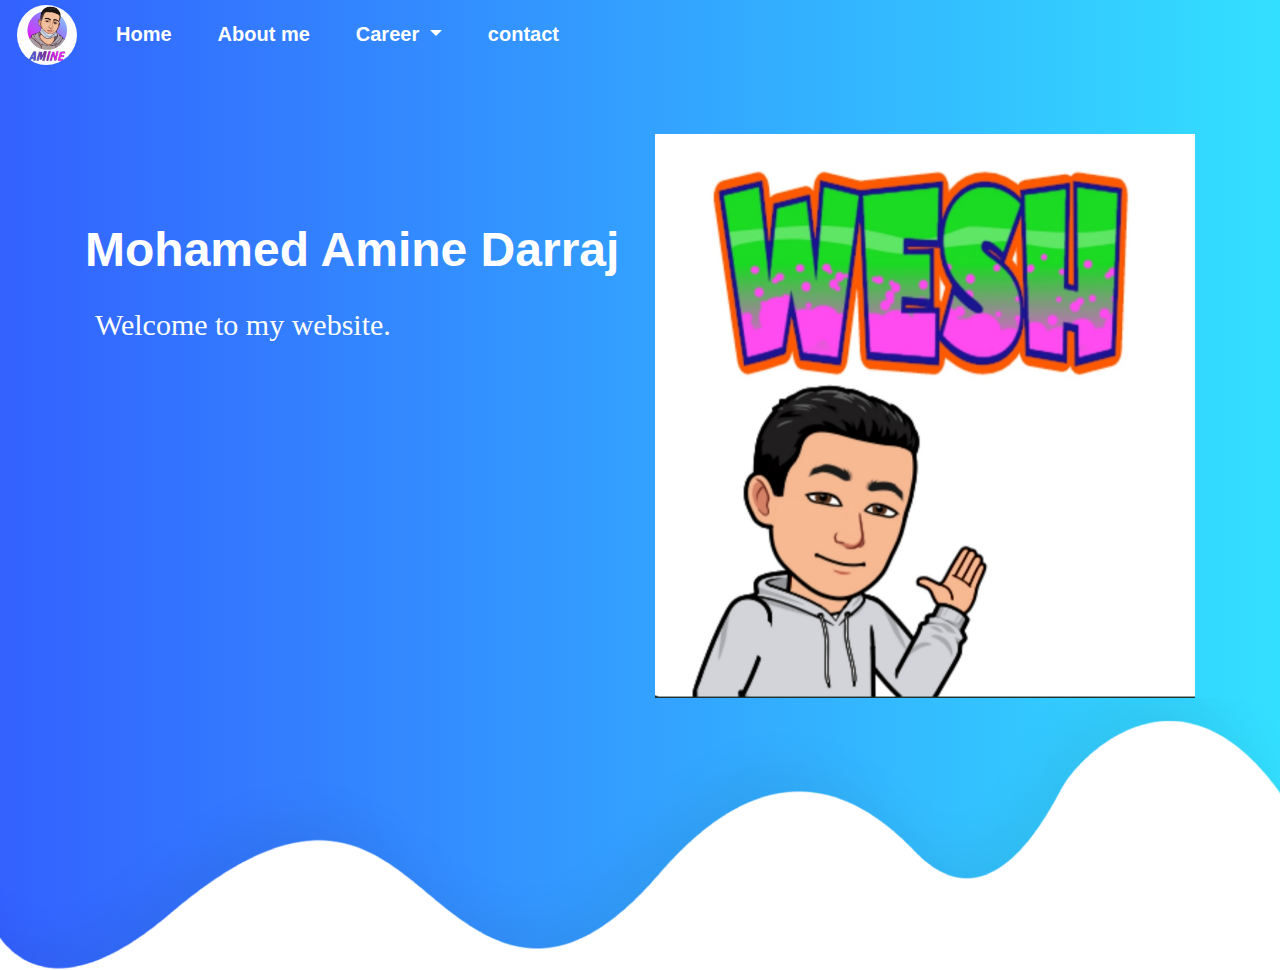
<file: index.html>
<html lang="en">
<head>
    <meta charset="UTF-8">
    <meta http-equiv="X-UA-Compatible" content="IE=edge">
    <meta name="viewport" content="width=device-width, initial-scale=1.0">
    <title>Document</title>
    <link href="https://cdn.jsdelivr.net/npm/bootstrap@5.1.3/dist/css/bootstrap.min.css" rel="stylesheet" integrity="sha384-1BmE4kWBq78iYhFldvKuhfTAU6auU8tT94WrHftjDbrCEXSU1oBoqyl2QvZ6jIW3" crossorigin="anonymous">
    <link rel="stylesheet" href="style/index.css">
    <link rel="stylesheet" href="css/bootstrap.css">
	<script src="https://code.jquery.com/jquery-3.5.1.slim.min.js"></script>
	<script src="https://stackpath.bootstrapcdn.com/bootstrap/4.0.0/js/bootstrap.min.js"></script>
	<link rel="stylesheet" href="https://stackpath.bootstrapcdn.com/font-awesome/4.7.0/css/font-awesome.min.css">
  <link rel="shortcut icon" type="image/png" href="logo2.jpg">
</head>
<body>
    
    <nav class="navbar navbar-expand-lg navbar-light bg-light">
        <div class="container-fluid">
          <a class="navbar-brand" href="#"><img src="logo2.jpg"/></a>
          <button class="navbar-toggler" type="button" data-bs-toggle="collapse" data-bs-target="#navbarNavDropdown" aria-controls="navbarNavDropdown" aria-expanded="false" aria-label="Toggle navigation">
            <span class="navbar-toggler-icon"></span>
          </button>
          <div class="collapse navbar-collapse" id="navbarNavDropdown">
            <ul class="navbar-nav">
              <li class="nav-item">
                <a class="nav-link active" aria-current="page" href="index.html">Home</a>
              </li>
              <li class="nav-item">
                <a class="nav-link" href="page2.html" target="_blank"  >About me</a>
              </li>
              <li class="nav-item dropdown">
                <a class="nav-link dropdown-toggle" href="#" id="navbarDropdownMenuLink" role="button" data-bs-toggle="dropdown" aria-expanded="false">
                  Career
                </a>
                <ul class="dropdown-menu" aria-labelledby="navbarDropdownMenuLink">
                  <li><a class="dropdown-item" href="page3.html" target="_blank">Studies</a></li>
                  <li><a class="dropdown-item" href="page4.html" target="_blank">Hobbies</a></li>
                  </ul>
              </li>
              <li class="nav-item">
                <a class="nav-link" href="page5.html" target="_blank">contact</a>
              </li>
            </ul>
          </div>
        </div>
      </nav>
      <section id="banner">
        <div class="container">
        <div class="row">
        <div class="col-md-6">
            <p class="promo-title">Mohamed Amine Darraj </p>
            <div class="tfou"><p>Welcome to my website.</p></div>
        </div>
            <div class="col-md-6 text-center">
            
            <div id="carouselExampleControls" class="carousel slide" data-ride="carousel">
      <div class="carousel-inner">
        <div class="carousel-item active">
          <img src="imag1.jpg" class="d-block w-100">
        </div>
        <div class="carousel-item">
          <img src="imag2.jpg" class="d-block w-100">
        </div>
        <div class="carousel-item">
          <img src="imag3.jpg" class="d-block w-100">
        </div>
      </div>
      <a class="carousel-control-prev" href="#carouselExampleControls" role="button" data-slide="prev">
        <span class="carousel-control-prev-icon" aria-hidden="true"></span>
        <span class="sr-only">Previous</span>
      </a>
      <a class="carousel-control-next" href="#carouselExampleControls" role="button" data-slide="next">
        <span class="carousel-control-next-icon" aria-hidden="true"></span>
        <span class="sr-only">Next</span>
      </a>
    </div>
            
            </div>
        </div>
        </div>
        <img src="wave.jpg" class="bottom-img">
    </section>  
      <script src="https://cdn.jsdelivr.net/npm/bootstrap@5.1.3/dist/js/bootstrap.bundle.min.js" integrity="sha384-ka7Sk0Gln4gmtz2MlQnikT1wXgYsOg+OMhuP+IlRH9sENBO0LRn5q+8nbTov4+1p" crossorigin="anonymous"></script>
      
	<script src="js/bootstrap.bundle.js">

  </script>
</body>
</html>
</file>
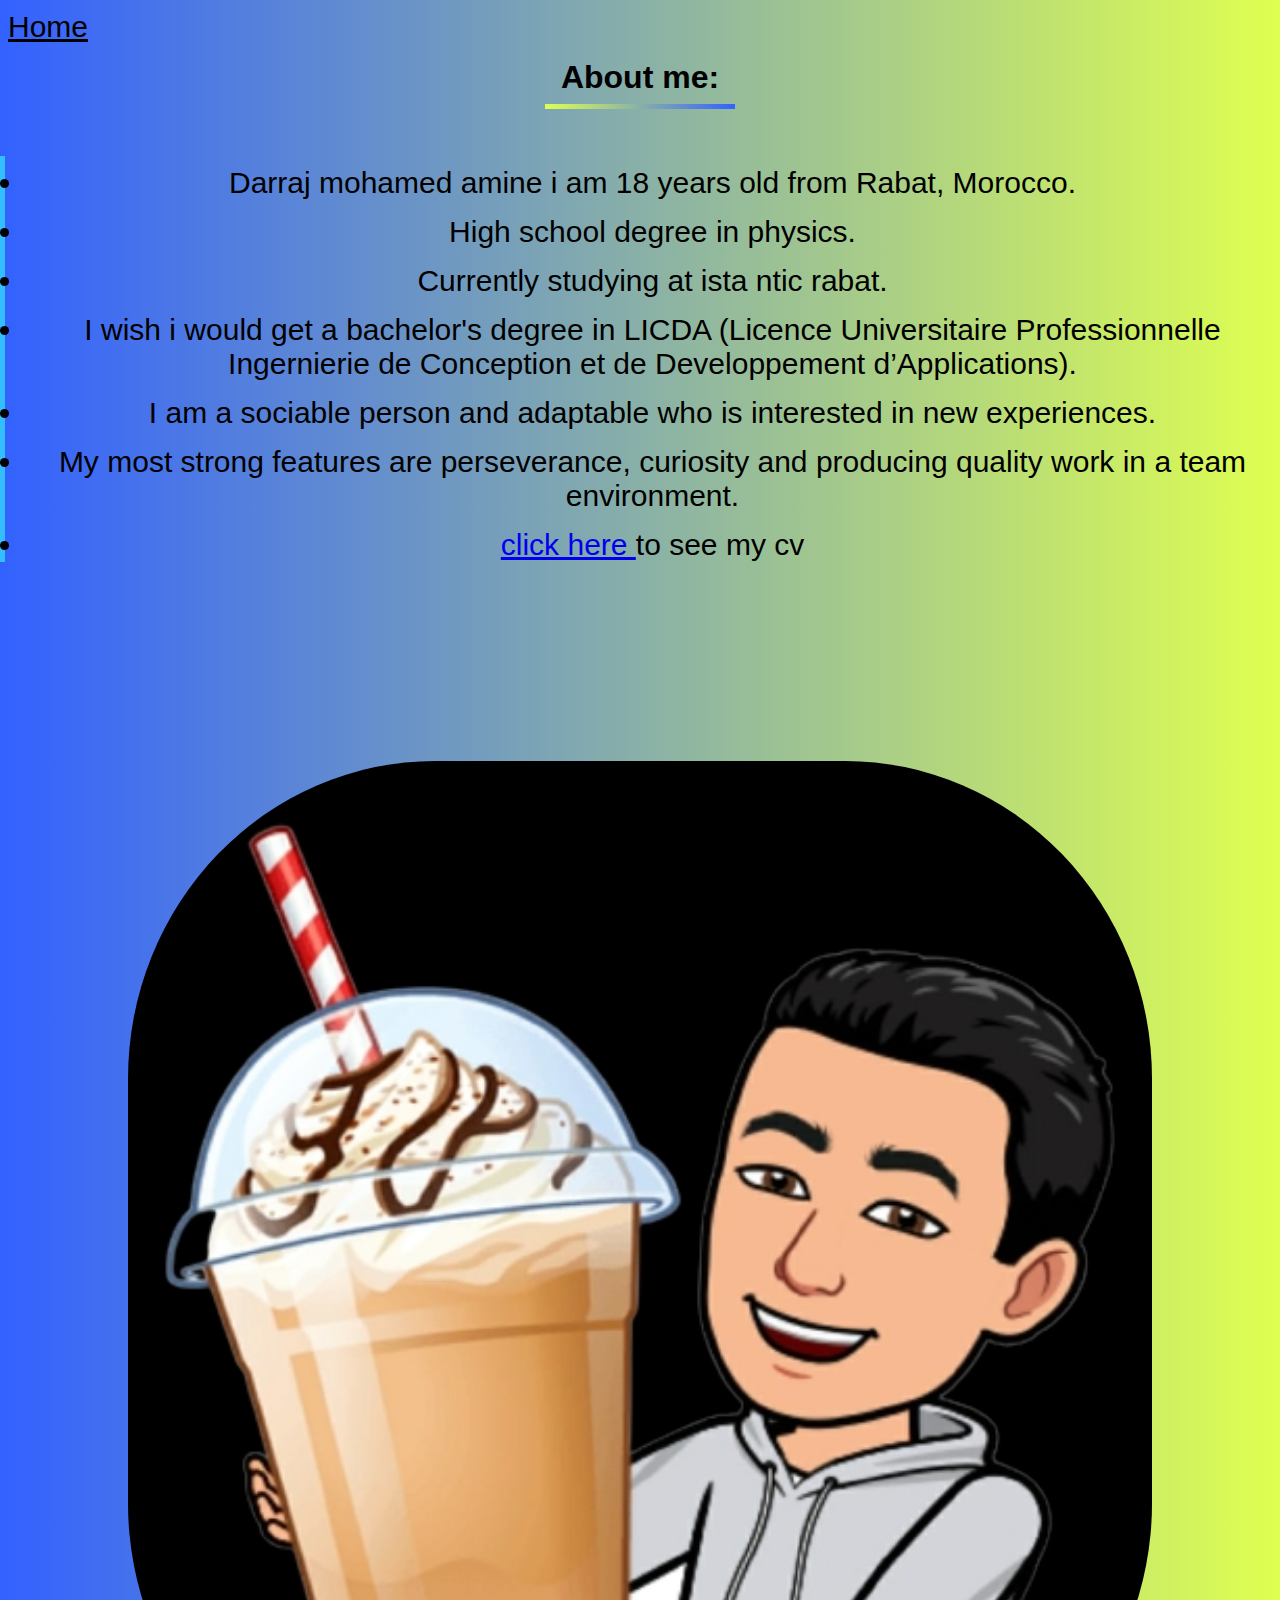
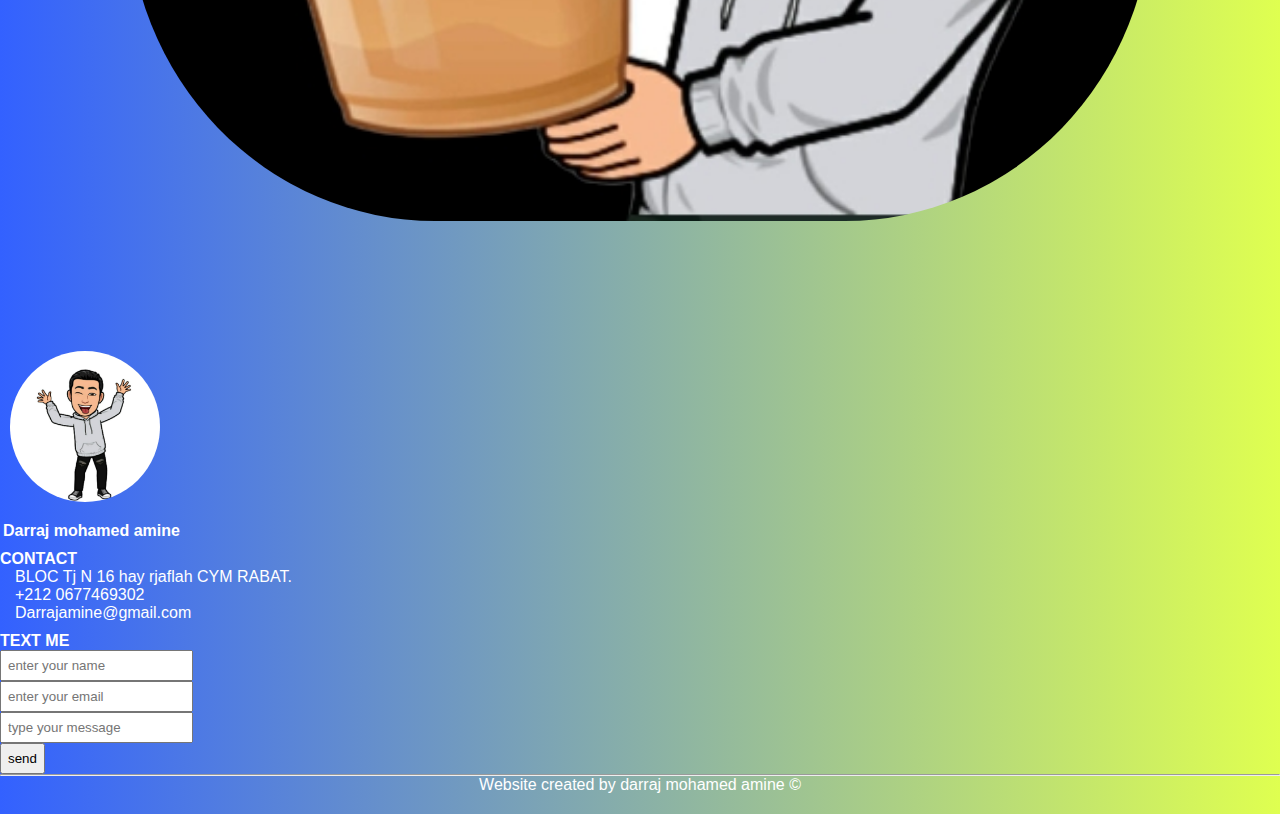
<file: page2.html>
<html lang="en">
<head>
    <meta charset="UTF-8">
    <meta http-equiv="X-UA-Compatible" content="IE=edge">
    <meta name="viewport" content="width=device-width, initial-scale=1.0">
    <title>Document</title>
    <link href="https://cdn.jsdelivr.net/npm/bootstrap@5.0.2/dist/css/bootstrap.min.css" rel="stylesheet" integrity="sha384-EVSTQN3/azprG1Anm3QDgpJLIm9Nao0Yz1ztcQTwFspd3yD65VohhpuuCOmLASjC" crossorigin="anonymous">
    <link rel="stylesheet" href="style/style2.css">
    <link rel="shortcut icon" type="image/png" href="logo2.jpg">
    

</head>
<body>
        <ul>
            <li class="nav-item">
                <a class="nav-link active Home" aria-current="page" href="index.html" >Home</a>
            </li>
        </ul>
        <section id="about-me">
           
            <div class="container">
                <h1 class="title text-center">About me:</h1>
            <div class="row">
            <div class="col-md-5 about-me">
                <ul>
                    <li>Darraj mohamed amine i am 18 years old from Rabat, Morocco.</li>
                    <li>High school degree in physics.</li>
                    <li>Currently studying at ista ntic rabat.
                    </li>
                    <li>I wish i would get a bachelor's degree in
                    LICDA (Licence Universitaire Professionnelle
                    Ingernierie de Conception et de Developpement d’Applications).</li>
                    <li>I am a sociable person and adaptable who is interested in
                    new experiences.</li>
                    <li>My most
                    strong features are perseverance, curiosity and
                    producing quality work in
                    a team environment.</li>
                    <li>
                        <a href="cv darraj.pdf" target="_blanck">click here </a> to see my cv
                    </li>
                        
                    
                </ul>
            	
            </div>
            <div class="col-md-6">
                <img src="imag4.jpg" class="img-fluid">
            </div>
            </div>
            
        </div>
        </section>
        <section id="footer">
            	
        
            <div class="row bg-dark text-light p-5">
            <div class="col-md-4 footer-box" >
                <img src="img.jpg" id="logo">
                <p class="TTT">Darraj mohamed amine</p>
            </div>	
            <div class="col-md-4 footer-box">
                <p><b>CONTACT</b></p>
                <p><i class="fa fa-map-marker"></i>BLOC Tj N 16 hay rjaflah CYM RABAT.</p>
                <p><i class="fa fa-phone"></i>+212 0677469302</p>
                <p class="fre"><i class="fa fa-envelope-o"></i>Darrajamine@gmail.com</p>
            </div>
            <div class="col-md-4 footer-box">
                <p><b>TEXT ME</b></p>
                <input type="text" placeholder="enter your name"><br>
                <input type="text" placeholder="enter your email"><br>
                <input type="text" placeholder="type your message"><br>
                <input type="submit" value="send">
            </div>	
            <div>
                <hr >
                <p class="copyright">Website created by darraj mohamed amine &copy</p>
            
        </section>
        <script src="smooth-scroll.js">
            var scroll = new SmoothScroll('a[href*="#"]');
        </script>
        
</body>

</html>
</file>
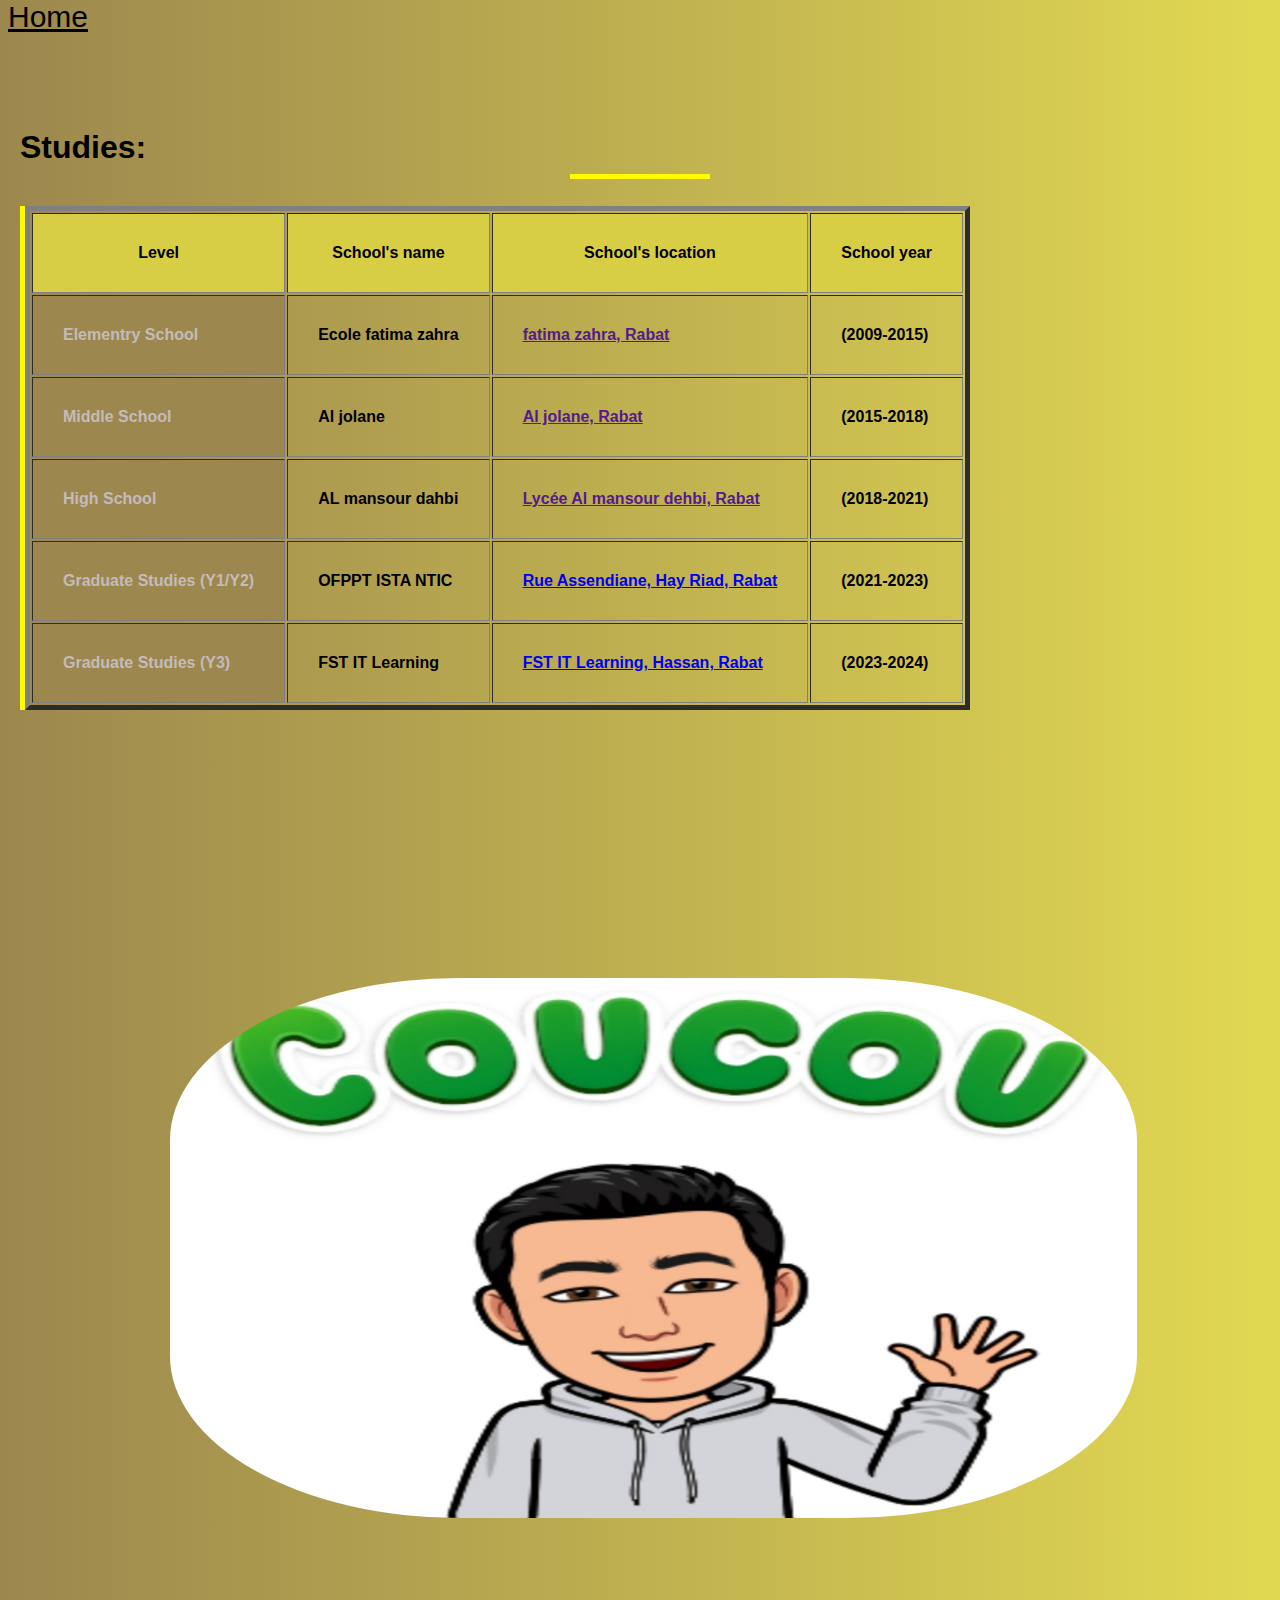
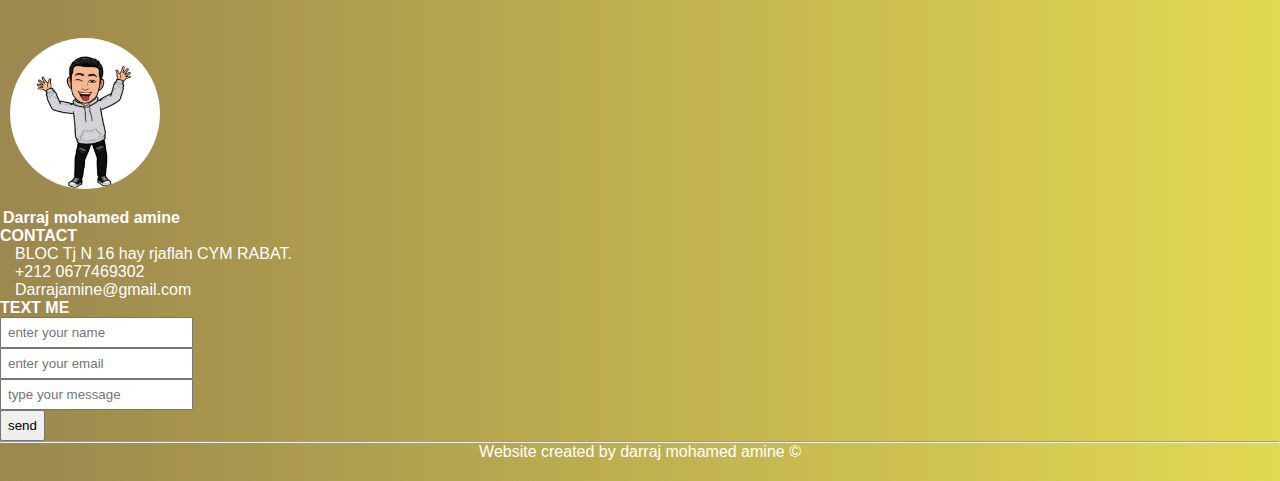
<file: page3.html>
<html lang="en">
    <head>
        <meta charset="UTF-8">
        <meta http-equiv="X-UA-Compatible" content="IE=edge">
        <meta name="viewport" content="width=device-width, initial-scale=1.0">
        <title>Document</title>
        <link href="https://cdn.jsdelivr.net/npm/bootstrap@5.0.2/dist/css/bootstrap.min.css" rel="stylesheet" integrity="sha384-EVSTQN3/azprG1Anm3QDgpJLIm9Nao0Yz1ztcQTwFspd3yD65VohhpuuCOmLASjC" crossorigin="anonymous">
        <link rel="stylesheet" href="style/style3.css">
        <link rel="shortcut icon" type="image/png" href="logo2.jpg">
    </head>
    <body>
        <ul>
            <li class="nav-item">
                <a class="nav-link active Home" aria-current="page" href="index.html" >Home</a>
            </li>
        </ul>
        <section id="studies">
            
            <div class="container">
                <h1 class="title1 text-center"> Studies:</h1>
            <div class="row">
            <div class="col-md-6 studies">
            <table id="customers" border="5px">
                <tr>
                    <th>Level</th>
                    <th>School's name</th>
                    <th>School's location</th>
                    <th>School year</th>
                </tr>
                <tr>
                    <td class="td1">Elementry School</td>
                    <td class="td2">Ecole fatima zahra</td>
                    <td class="td2"><a href="" target="_blank">fatima zahra, Rabat</a></td>
                    <td class="td2">(2009-2015)</td>
                </tr>
                <tr>
                    <td class="td1">Middle School</td>
                    <td class="td2">Al jolane</td>
                    <td class="td2"><a href="" target="_blank">Al jolane, Rabat</a></td>
                    <td class="td2">(2015-2018)</td>
                </tr>
                <tr>
                    <td class="td1">High School</td>
                    <td class="td2">AL mansour dahbi</td>
                    <td class="td2"><a href="" target="_blank">Lycée Al mansour dehbi, Rabat</a></td>
                    <td class="td2">(2018-2021)</td>
                </tr>
                <tr>
                    <td class="td1">Graduate Studies (Y1/Y2)</td>
                    <td class="td2">OFPPT ISTA NTIC</td>
                    <td class="td2"><a href="https://www.google.com/maps/place/ISTA+NTIC/@33.9614595,-6.8717953,17z/data=!3m1!4b1!4m5!3m4!1s0xda7132d2a3728ab:0x22a9ca17b33c74ae!8m2!3d33.9614595!4d-6.8696066?hl=fr" target="_blank">Rue Assendiane, Hay Riad, Rabat</a></td>
                    <td class="td2">(2021-2023)</td>
                </tr>
                <tr>
                    <td class="td1">Graduate Studies (Y3)</td>
                    <td class="td2">FST IT Learning</td>
                    <td class="td2"><a href="l/@34.0215391,-6.8317321,15.41z/data=!4m5!3m4!1s0x0:0xc56f647a1030e66b!8m2!3d34.0216355!4d-6.8307165" target="_blank">FST IT Learning, Hassan, Rabat</a></td>
                    <td class="td2">(2023-2024)</td>
                </tr>
            </table>
            </div>
            <div class="col-md-6">
                <img src="imag3.jpg" class="studies-img">
            </div>
            </div>
            </div>
        </section>
        <section id="footer">
            	
        
            <div class="row bg-dark text-light p-5">
            <div class="col-md-4 footer-box" >
                <img src="img.jpg" id="logo">
                <p class="TTT">Darraj mohamed amine</p>
            </div>	
            <div class="col-md-4 footer-box">
                <p><b>CONTACT</b></p>
                <p><i class="fa fa-map-marker"></i>BLOC Tj N 16 hay rjaflah CYM RABAT.</p>
                <p><i class="fa fa-phone"></i>+212 0677469302</p>
                <p class="fre"><i class="fa fa-envelope-o"></i>Darrajamine@gmail.com</p>
            </div>
            <div class="col-md-4 footer-box">
                <p><b>TEXT ME</b></p>
                <input type="text" placeholder="enter your name"><br>
                <input type="text" placeholder="enter your email"><br>
                <input type="text" placeholder="type your message"><br>
                <input type="submit" value="send">
            </div>	
            <div>
                <hr >
                <p class="copyright">Website created by darraj mohamed amine &copy</p>
            
        </section>
        <script src="smooth-scroll.js"
            var scroll = new SmoothScroll('a[href*="#"]');></script>
        
    </body>
</html>
</file>
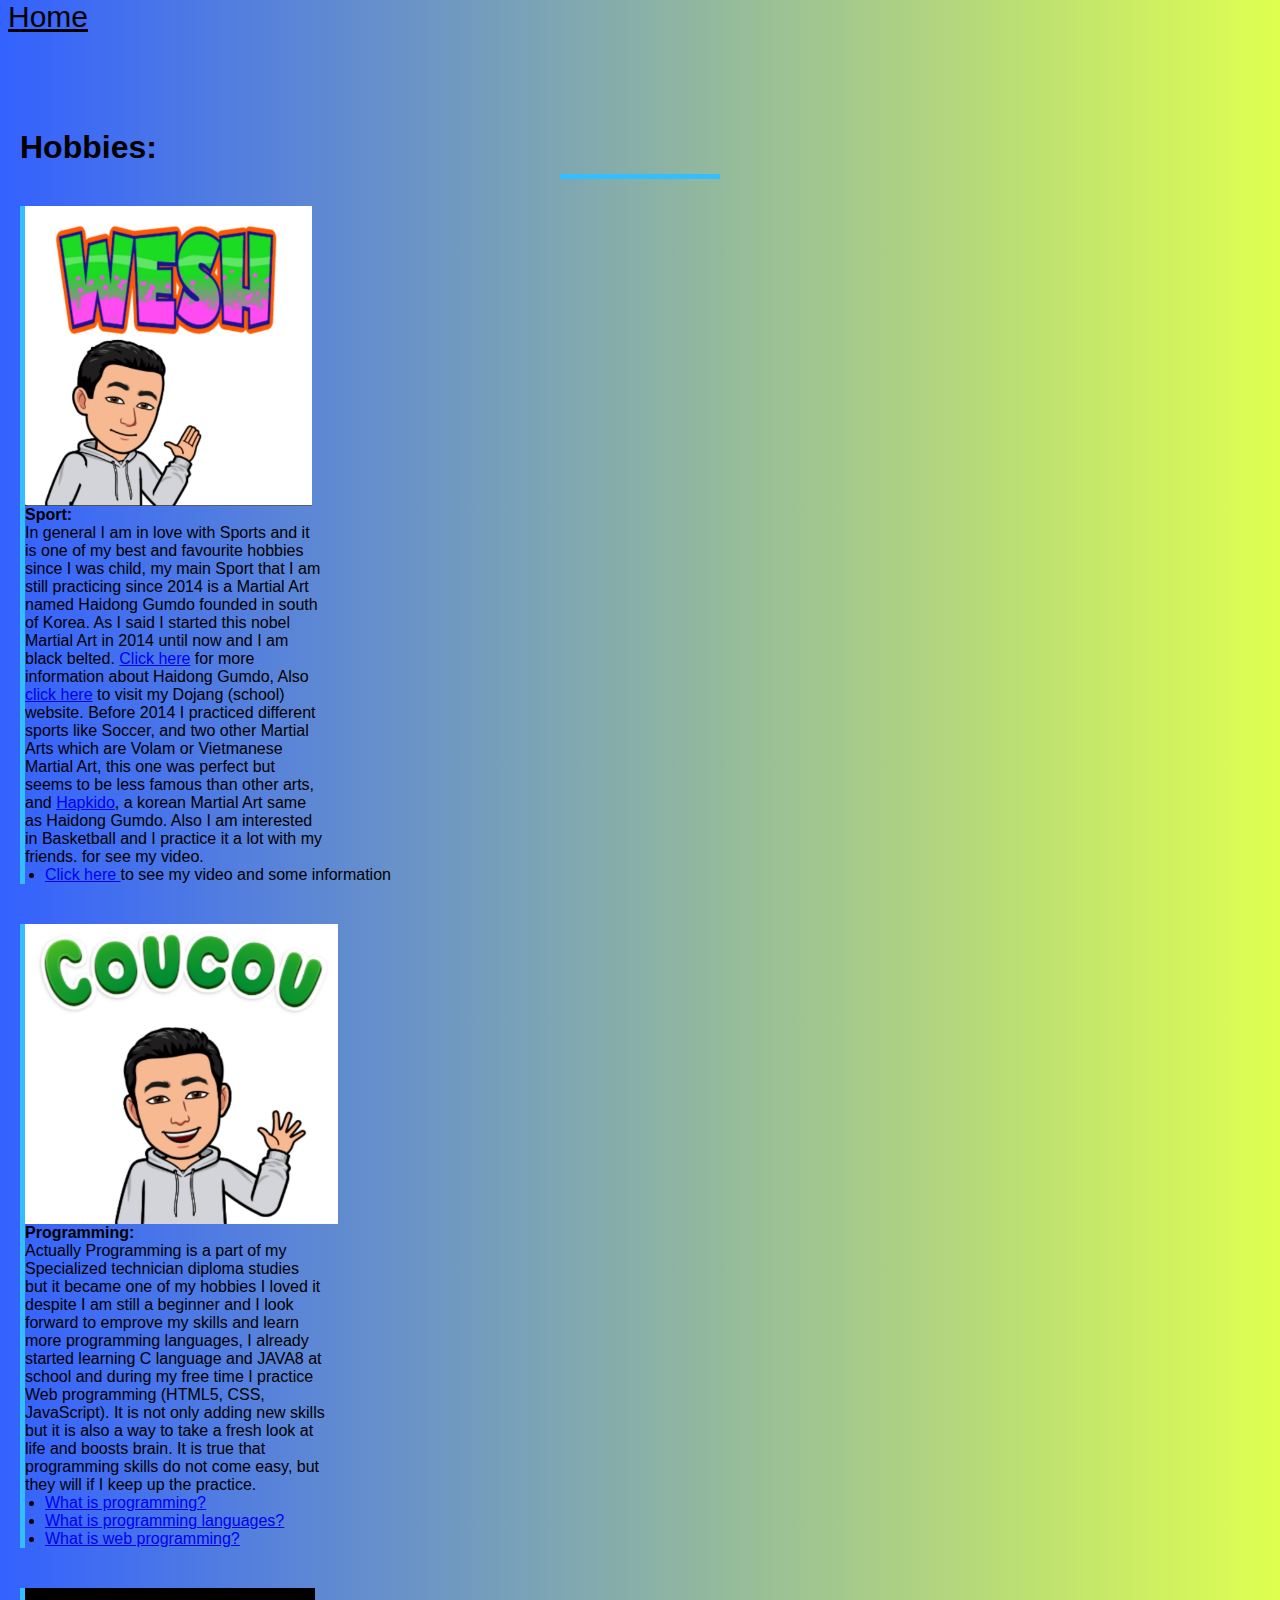
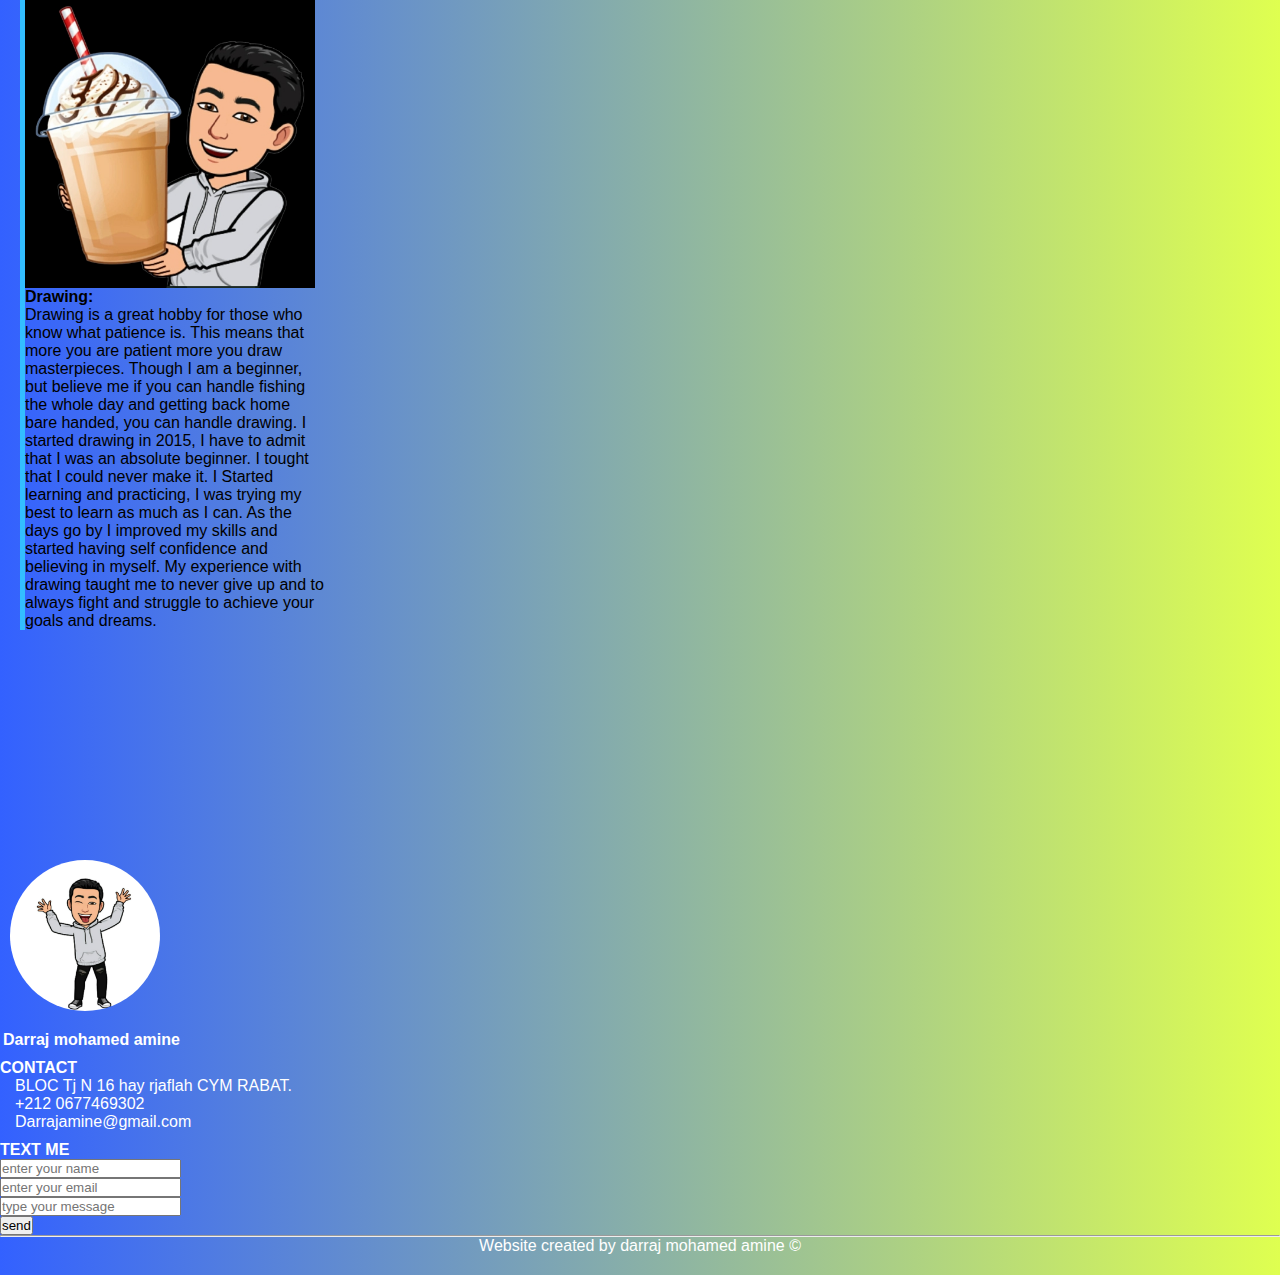
<file: page4.html>
<html lang="en">
<head>
    <meta charset="UTF-8">
    <meta http-equiv="X-UA-Compatible" content="IE=edge">
    <meta name="viewport" content="width=device-width, initial-scale=1.0">
    <title>Document</title>
    <link href="https://cdn.jsdelivr.net/npm/bootstrap@5.0.2/dist/css/bootstrap.min.css" rel="stylesheet" integrity="sha384-EVSTQN3/azprG1Anm3QDgpJLIm9Nao0Yz1ztcQTwFspd3yD65VohhpuuCOmLASjC" crossorigin="anonymous">
    <link rel="stylesheet" href="style/style4.css">
    <link rel="shortcut icon" type="image/png" href="logo2.jpg">
</head>
<body>
    <ul>
        <li class="nav-item">
            <a class="nav-link active Home" aria-current="page" href="index.html" >Home</a>
        </li>
    </ul>
    <section id="hobbies">
        
        <div class="container">
            <h1 class="title2 text-center"> Hobbies:</h1>
            <div class="row">
                <div class="col-md-4 hobbies">
                    <img src="imag1.jpg" class="testimonials-img">
                    <h4>Sport:</h4>
                    <p>In general I am in love with Sports and it is one of my best and favourite hobbies since I was child, my main Sport that I am still practicing since 2014 is a Martial Art named Haidong Gumdo founded in south of Korea. As I said I started this nobel Martial Art in 2014 until now and I am black belted. <a href="https://fr.wikipedia.org/wiki/Haidong_gumdo" target="_blank">Click here</a> for more information about Haidong Gumdo, Also <a href="http://www.baekhorabat-hdgd.com/" target="_blank">click here</a> to visit my Dojang (school) website. Before 2014 I practiced different sports like Soccer, and two other Martial Arts which are Volam or Vietmanese Martial Art, this one was perfect but seems to be less famous than other arts, and <a href="https://fr.wikipedia.org/wiki/Hapkido" target="_blank">Hapkido</a>, a korean Martial Art same as Haidong Gumdo. Also I am interested in Basketball and I practice it a lot with my friends. for see my video.</p>
                    <ul>
                        <li><a  href="page6.html" target="_blank">Click here </a > to see my video and some information</li>
                    </ul>
                </div>
                <div class="col-md-4 hobbies">
                    <img src="imag3.jpg" class="testimonials-img">
                    <h4>Programming:</h4>
                    <p>Actually Programming is a part of my Specialized technician diploma studies but it became one of my hobbies I loved it despite I am still a beginner and I look forward to emprove my skills and learn more programming languages, I already started learning C language and JAVA8 at school and during my free time I practice Web programming (HTML5, CSS, JavaScript). It is not only adding new skills but it is also a way to take a fresh look at life and boosts brain. It is true that programming skills do not come easy, but they will if I keep up the practice.</p>
                    <ul>
                        <li><a href="https://en.wikipedia.org/wiki/Computer_programming" target="_blank">What is programming?</a></li>
                        <li><a href="https://en.wikipedia.org/wiki/Programming_language" target="_blank">What is programming languages?</a></li>
                        <li><a href="https://fr.wikipedia.org/wiki/Programmation_web" target="_blank">What is web programming?</a></li>
                    </ul>
                </div>	
                <div class="col-md-4 hobbies">
                    <img src="imag4.jpg" class="testimonials-img">
                    <h4>Drawing:</h4>
                    <p>Drawing is a great hobby for those who know what patience is. This means that more you are patient more you draw masterpieces. Though I am a beginner, but believe me if you can handle fishing the whole day and getting back home bare handed, you can handle drawing. I started drawing in 2015, I have to admit that I was an absolute beginner. I tought that I could never make it. I Started learning and practicing, I was trying my best to learn as much as I can. As the days go by I improved my skills and started having self confidence and believing in myself. My experience with drawing taught me to never give up and to always fight and struggle to achieve your goals and dreams.</p>
                    
                </div>
            </div>
        </div>
    </section>  
    <section id="footer">
            	
        
        <div class="row bg-dark text-light p-5">
        <div class="col-md-4 footer-box" >
            <img src="img.jpg" id="logo">
            <p class="TTT">Darraj mohamed amine</p>
        </div>	
        <div class="col-md-4 footer-box">
            <p><b>CONTACT</b></p>
            <p><i class="fa fa-map-marker"></i>BLOC Tj N 16 hay rjaflah CYM RABAT.</p>
            <p><i class="fa fa-phone"></i>+212 0677469302</p>
            <p class="fre"><i class="fa fa-envelope-o"></i>Darrajamine@gmail.com</p>
        </div>
        <div class="col-md-4 footer-box">
            <p><b>TEXT ME</b></p>
            <input type="text" placeholder="enter your name"><br>
            <input type="text" placeholder="enter your email"><br>
            <input type="text" placeholder="type your message"><br>
            <input type="submit" value="send">
        </div>	
        <div>
            <hr >
            <p class="copyright">Website created by darraj mohamed amine &copy</p>
        </div>
        
    </section>
    
</body>
</html>
</file>
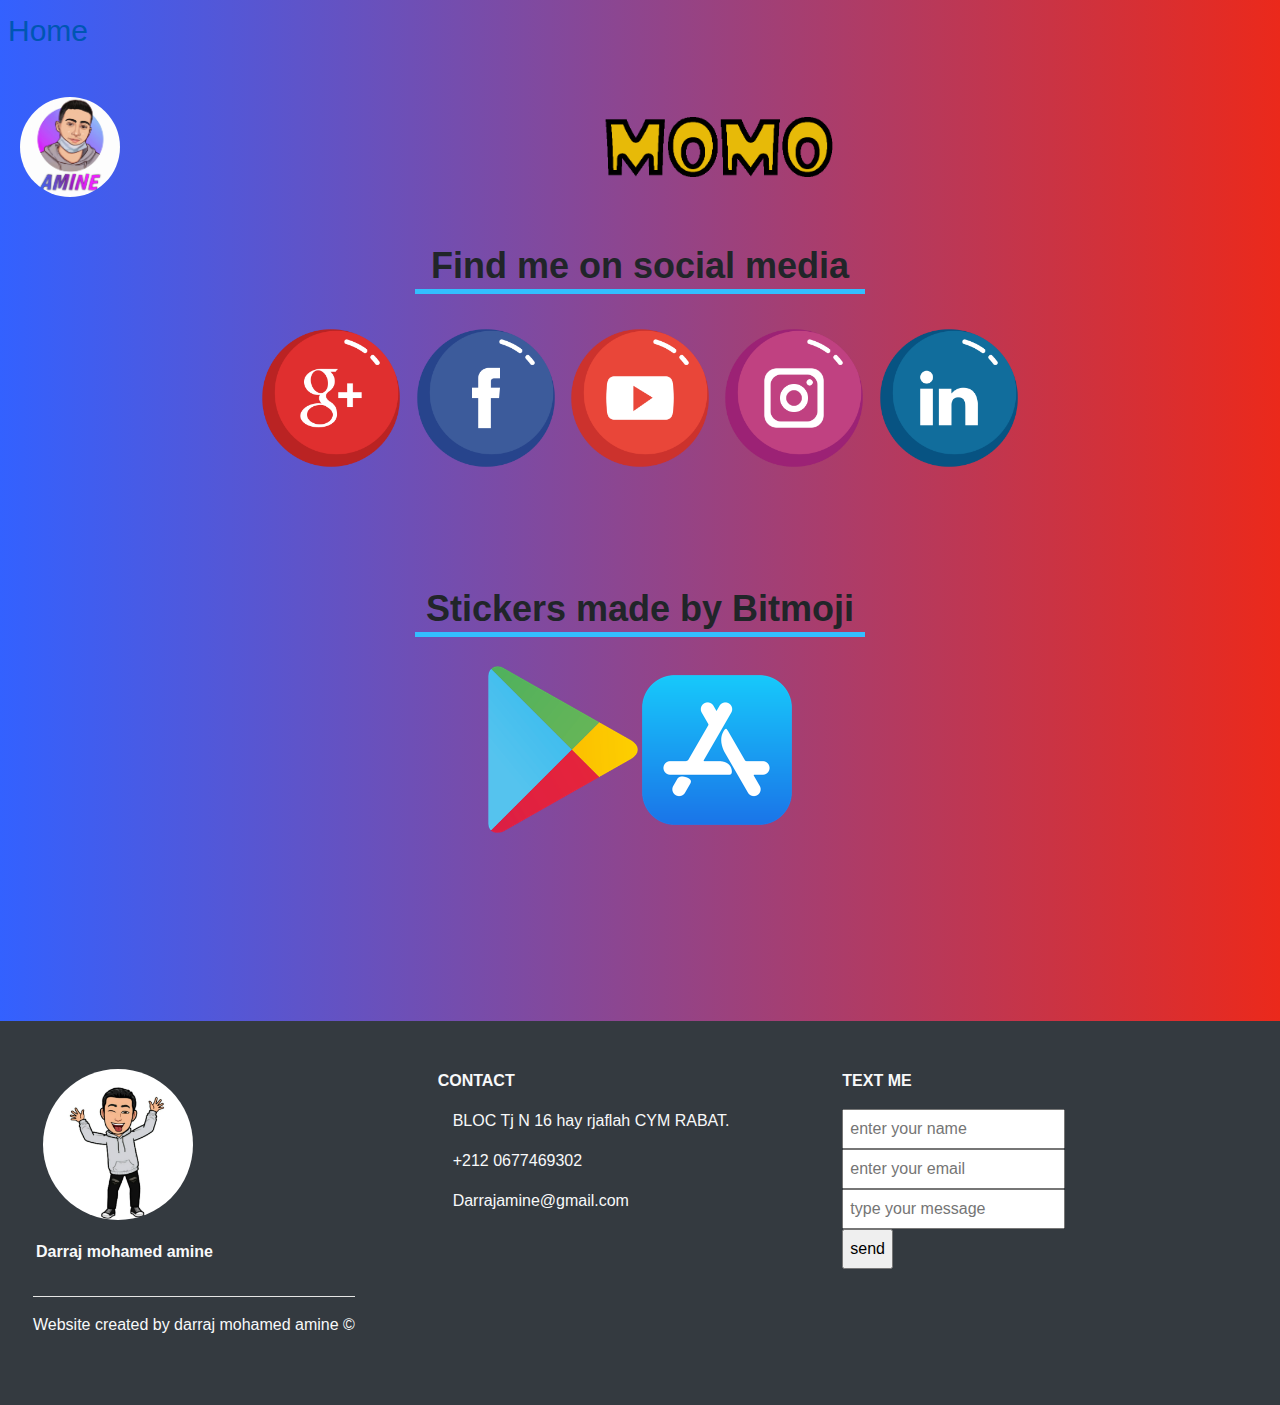
<file: page5.html>
<html lang="en">
<head>
    
    <meta charset="UTF-8">
    <meta http-equiv="X-UA-Compatible" content="IE=edge">
    <meta name="viewport" content="width=device-width, initial-scale=1.0">
    <title>Document</title>
    <link href="https://cdn.jsdelivr.net/npm/bootstrap@5.1.3/dist/css/bootstrap.min.css" rel="stylesheet" integrity="sha384-1BmE4kWBq78iYhFldvKuhfTAU6auU8tT94WrHftjDbrCEXSU1oBoqyl2QvZ6jIW3" crossorigin="anonymous">
    <link rel="stylesheet" href="style/style5.css">
    <link rel="stylesheet" href="https://stackpath.bootstrapcdn.com/bootstrap/4.0.0/css/bootstrap.min.css">
	<script src="https://code.jquery.com/jquery-3.5.1.slim.min.js"></script>
	<script src="https://stackpath.bootstrapcdn.com/bootstrap/4.0.0/js/bootstrap.min.js"></script>
	<link rel="stylesheet" href="/style/style5.css">
  <link rel="shortcut icon" type="image/png" href="logo2.jpg">
</head>
<body>
    <ul>
        <li class="nav-item">
            <a class="nav-link active Home" aria-current="page" href="index.html" >Home</a>
        </li>
    </ul>
    <section id="social-media">
        
        <img src="logo2.jpg" class="logo"><img src="logo.jpg" class="momo">
        <div class="container text-center">
            <p class="title3">Find me on social media</p>
            <div class="socials-icons">
                <a href="" target="_blank"><img src="image/gmail.png" alt="Gmail"></a>
                <a href="https://www.facebook.com/profile.php?id=100053066539983" target="_blank"><img src="image/facebook.png " alt="Facebook"></a>
                <a href="" target="_blank"><img src="image/youtube.png" alt="Youtube"></a>
                <a href="https://instagram.com/a.amine_05?utm_medium=copy_link" target="_blank"><img src="image/instagram.png" alt="Instagram"></a>
                <a href="" target="_blank"><img src="image/linkedin.png" alt="Linkedin"></a>
            </div>
        </div>
    </section>
    <section id="social-media">
        <div class="container text-center">
            <p class="title4">Stickers made by Bitmoji</p>
            <div class="socials-icons">
                <a href="https://play.google.com/store/apps/details?id=com.bitstrips.imoji&hl=fr" target="_blank"><img src="image/playstore.png " alt="Play Store"></a>
                <a href="https://apps.apple.com/us/app/bitmoji/id868077558" target="_blank"><img src="image/appstore.png" alt="App Store"></a>
            </div>
    </div>
    </section>
    <section id="footer">
            	
        
        <div class="row bg-dark text-light p-5">
        <div class="col-md-4 footer-box" >
            <img src="img.jpg" id="logo">
            <p class="TTT">Darraj mohamed amine</p>
        </div>	
        <div class="col-md-4 footer-box">
            <p><b>CONTACT</b></p>
            <p><i class="fa fa-map-marker"></i>BLOC Tj N 16 hay rjaflah CYM RABAT.</p>
            <p><i class="fa fa-phone"></i>+212 0677469302</p>
            <p class="fre"><i class="fa fa-envelope-o"></i>Darrajamine@gmail.com</p>
        </div>
        <div class="col-md-4 footer-box">
            <p><b>TEXT ME</b></p>
            <input type="text" placeholder="enter your name"><br>
            <input type="text" placeholder="enter your email"><br>
            <input type="text" placeholder="type your message"><br>
            <input type="submit" value="send">
        </div>	
        <div>
            <hr >
            <p class="copyright">Website created by darraj mohamed amine &copy</p>
        
    </section>
    <script src="https://cdn.jsdelivr.net/npm/bootstrap@5.0.2/dist/js/bootstrap.bundle.min.js" integrity="sha384-MrcW6ZMFYlzcLA8Nl+NtUVF0sA7MsXsP1UyJoMp4YLEuNSfAP+JcXn/tWtIaxVXM" crossorigin="anonymous"></script>
</body>
</html>
</file>
<file: style/index.css>
*
{
	margin:0;
	padding:0;
}
body
{
	font-family: sans-serif;
}
#nav-bar
{
	position: sticky;
	top:0;
	z-index: 10; 
}
.navbar
{
	background-image: linear-gradient(to right,#3361FF,#33E0FF);
	padding: 0 !important;

}
.navbar-brand img
{
	height: 60px;
	padding-left: 2px;
	border-radius: 50%;
}
.momo img
{
	padding: 10px;
	height: 50px;
	left: 0px;
	padding-left: 0px;
}
.navbar-nav li
{
	padding: 0 15px;
	font-size: 20px;
	margin-top: 6px;
}
.navbar-nav li a
{
	color: #fff !important;
	font-weight: 600;
	float: right;
	text-align: left;
	padding-top: 0px;
}
.dropdown-menu
{
	background-image: linear-gradient(to right,#3361FF,#b7fc49);
}
.dropdown-item
{
	background-color: rgba(192, 192, 192, 0.678);
}
.navbar-toggler-icon 
{
	color: rgba(255, 255, 255, 0);
	font-size: 30px !important;
}
.navbar-toggler
{
	outline: none !important;
}

#banner
{
	background-image: linear-gradient(to right,#3361FF,#33E0FF);
	color: #fff;
	padding-top: 5%;  
}
.promo-title
{
	font-size: 48px;
	font-weight: 750;
	padding-top: 80px;
}
.carousel-inner
{
	width: 20%;
}
.bottom-img
{
	width: 100%;
/*margin-top: 60px*/;	
}
.tfou
{
	font-family: Comic Sans MS;
	font-size: 30px;
	margin-left: 10px;
}
</file>
<file: style/style2.css>
*
{
	margin:0px;
	padding:0px ;
	

}
body
{
	font-family: sans-serif;
	background-image: linear-gradient(to right,#3361FF,#dfff50) ;
	margin: 0 !important;
	padding: 0 !important;
}

#about-me
{
	margin:20px 0;
	margin-top: 10px;
	
	text-align: center;
}
.about-me
{
	border-left: 5px solid #33BEFF;
	margin-top: 60px;
	margin-bottom: 20px;
}

#about-me ul
{
	margin-left: 20px;
}
#about-me ul li
{
	margin: 5px 0px;
	font-weight: 500;
	font-size: 30px;
}
#about-me img
{
	margin-left: 0%;
	margin-top: 14%;
	width: 80%;
	height: auto;
	border-radius: 30%;
}

#footer
{
	background-image: linear-gradient(to right,#3361FF,#dfff50);
	color: rgb(255, 255, 255);
	width: 100%;
	padding-top: 100px;
}

.footer-box
{
	padding-top: 10px;
}
.footer-box img
{
	width: 130px;
	border-radius: 50%;
	margin-bottom: 20px;
	margin-left: 10px;
}
.footer-box .fa
{
	margin-right: 15px;
	font-size: 25px;
	height: 40px;
	width: 40px;
	text-align: center;
	padding-top: 7px;
	border-radius: 2px;
	background-image: linear-gradient(to right,#3361FF,#33E0FF);
}
.footer-box .form-control
{
	box-shadow: none !important;
	border: none;
	border-radius: 0px;
	margin-top: 10px;
	max-width: 250px;
}
.footer-box .btn-primary
{
	box-shadow: none !important;
	border: none;
	border-radius: 0px;
	margin-top: 10px;
	background-image: linear-gradient(to right,#3361FF,#33E0FF);
}
.TTT
{
	margin-left: 3px;
	font-weight: 600;
}

.copyright
{
	margin-bottom: 0;
	padding-bottom: 20px;
	text-align: center;
}
input{
	
	padding: 6px;
}
hr 
{
	background-color: rgb(255, 255, 255);
	
}
#logo{
	height: auto;
	width: 150px;
	border-radius: 50%;
	
}
.title::before
{
	content: '';
	background:linear-gradient(to right,#dfff50,#3361FF) ; 
	height: 5px;
	width: 190px;
	margin-left: auto;
	margin-right: auto;
	display: block;
	transform: translateY(50px);
}
li{
	padding-top: 10px;
}
.home{
	
	color: black;
	padding: 8px;
	font-size: 30px;
	
	
}
</file>
<file: style/style3.css>
*
{
	margin:0;
	padding:0;
}
body
{
	font-family: sans-serif;
	background-image: linear-gradient(to right,#9c874e,#e2d952);
}
	

#studies
{
	padding: 80px 10;
	margin:20px 10;
	margin-top: 10px;
	margin-bottom: 40px;
	
}
.studies
{
	margin-top: 40px;
	border-left: 5px solid #fffb00 ;
	margin-bottom: 20px;
}
.studies-img
{
	margin-left: 150px;
	margin-top: 20%;
	width: 78%;
	height: 60%;
	border-radius: 30%;
	
}
.td1
{
	background-color: #9c874e;
	color: rgb(196, 187, 187);
	font-weight: 550;
	margin: 4px;
	padding:30px;
}
.td2
{
	font-weight: 550;
	margin: 4px;
	padding: 30px;
}
.title1::before
{
	content: '';
	background: #fffb00; 
	height: 5px;
	width: 140px;
	margin-left: auto;
	margin-right: auto;
	display: block;
	transform: translateY(50px);
}
th{
	background-color: #d8ce45;
	padding:30 ;
}
#footer
{
	
	color: rgb(255, 255, 255);
	width: 100%;
}

.footer-box
{
	padding: 0px;
}
.footer-box img
{
	width: 130px;
	border-radius: 50%;
	margin-bottom: 20px;
	margin-left: 10px;
}
.footer-box .fa
{
	margin-right: 15px;
	font-size: 25px;
	height: 40px;
	width: 40px;
	text-align: center;
	padding-top: 7px;
	border-radius: 2px;
	
}
.footer-box .form-control
{
	box-shadow: none !important;
	border: none;
	border-radius: 0px;
	margin-top: 10px;
	max-width: 250px;
}
.footer-box .btn-primary
{
	box-shadow: none !important;
	border: none;
	border-radius: 0px;
	margin-top: 10px;
	
}
.TTT
{
	margin-left: 3px;
	font-weight: 600;
}

.copyright
{
	margin-bottom: 0;
	padding-bottom: 20px;
	text-align: center;
}
input{
	
	padding: 6px;
}

hr 
{
	background-color: rgb(255, 255, 255);
	
}
#logo{
	height: auto;
	width: 150px;
	border-radius: 50%;
	
}
.home{
	
	color: black;
	padding: 8px;
	font-size: 30px;
	
}
</file>
<file: style/style4.css>
*
{
	margin:0px;
	padding:0px ;
	

}
body
{
	font-family: sans-serif;
	background-image: linear-gradient(to right,#3361FF,#dfff50) ;
	
}
#hobbies
{
	padding: 80px 10;
	
	margin:20px 10;
	margin-top: 10px;
}
.A{
	color: red;

}
#hobbies p
{
	font-weight: 500;
	
	width: 300px;
}
#hobbies ul
{
	margin-left: 20px;
	font-weight: 500;
}
.hobbies
{
	margin-top: 40px;
	border-left: 5px solid #33BEFF ;
	margin-bottom: 20px;
	
}
.testimonials-img
{
	margin-left: 0px;
	width: auto;
	height: 300px;
}
.title2::before
{
	content: '';
	background: #33BEFF; 
	height: 5px;
	width: 160px;
	margin-left: auto;
	margin-right: auto;
	display: block;
	transform: translateY(50px);
}

#footer
{
	background-image: linear-gradient(to right,#3361FF,#dfff50);
	color: rgb(255, 255, 255);
	width: 100%;
	padding-top: 100px;
}

.footer-box
{
	padding-top: 10px;
}
.footer-box img
{
	width: 130px;
	border-radius: 50%;
	margin-bottom: 20px;
	margin-left: 10px;
}
.footer-box .fa
{
	margin-right: 15px;
	font-size: 25px;
	height: 40px;
	width: 40px;
	text-align: center;
	padding-top: 7px;
	border-radius: 2px;
	background-image: linear-gradient(to right,#3361FF,#33E0FF);
}
.footer-box .form-control
{
	box-shadow: none !important;
	border: none;
	border-radius: 0px;
	margin-top: 10px;
	max-width: 250px;
}
.footer-box .btn-primary
{
	box-shadow: none !important;
	border: none;
	border-radius: 0px;
	margin-top: 10px;
	background-image: linear-gradient(to right,#3361FF,#33E0FF);
}
.TTT
{
	margin-left: 3px;
	font-weight: 600;
}

.copyright
{
	margin-bottom: 0;
	padding-bottom: 20px;
	text-align: center;
}
hr 
{
	background-color: rgb(255, 255, 255);
	
}
#logo{
	height: auto;
	width: 150px;
	border-radius: 50%;
	
}
.home{
	
	color: black;
	padding: 8px;
	font-size: 30px;
	
}
</file>
<file: style/style5.css>
*
{
	margin:0;
	padding:0;
}
body
{
	font-family: sans-serif;
	background-image: linear-gradient(to right,#3361FF,#eb291b);
	
}
.user-details
{
	
	font-size: 20px;
}
#social-media
{
	padding: 20px ;
	margin-bottom: 5%;
	
}
#social-media p
{
	font-size: 36px;
	font-weight: 600;
	margin-bottom: 30px;
}
.socials-icons img
{
	width: 150px;
	height:auto ;
	transition: 0.2s;
}
.socials-icons a:hover img
{
	transform: translateY(-10px);
}
.title3::before
{
	content: '';
	background: #33BEFF; 
	height: 5px;
	width: 395px;
	margin-left: auto;
	margin-right: auto;
	display: block;
	transform: translateY(55px);
	
}

.title4::before
{
	content: '';
	background: #33BEFF; 
	height: 5px;
	width: 450px;
	margin-left: auto;
	margin-right: auto;
	display: block;
	transform: translateY(55px);
}
.title3::before
{
	content: '';
	background: #33BEFF; 
	height: 5px;
	width: 450px;
	margin-left: auto;
	margin-right: auto;
	display: block;
	transform: translateY(55px);
}
.momo{
	width: 250px ;
	height: auto;
	margin-left: 39%;
	margin-bottom: 3%;
	
	
}
.logo{
	height: auto;
	width: 100px;
	margin-bottom: 3%;
	border-radius: 50%;
}
#footer
{
	
	
	width: auto;
	padding-top: 40px;
	margin-top: 10%;
}

.footer-box
{
	padding: 0px;
	
	
}
.footer-box img
{
	width: 130px;
	border-radius: 50%;
	margin-bottom: 20px;
	margin-left: 10px;
}
.footer-box .fa
{
	margin-right: 15px;
	font-size: 25px;
	height: 40px;
	width: 40px;
	text-align: center;
	padding-top: 7px;
	border-radius: 2px;
	
}
.footer-box .form-control
{
	box-shadow: none !important;
	border: none;
	border-radius: 0px;
	margin-top: 10px;
	max-width: 250px;
}
.footer-box .btn-primary
{
	box-shadow: none !important;
	border: none;
	border-radius: 0px;
	margin-top: 10px;
	
}
.TTT
{
	margin-left: 3px;
	font-weight: 600;
}

.copyright
{
	margin-bottom: 0;
	padding-bottom: 20px;
	text-align: center;
}
input{
	
	padding: 6px;
}
hr 
{
	background-color: rgb(255, 255, 255);
	
}
#logo{
	height: auto;
	width: 150px;
	border-radius: 50%;
	
}
.home{
	
	color: black;
	padding: 8px;
	font-size: 30px;
	
}
</file>
